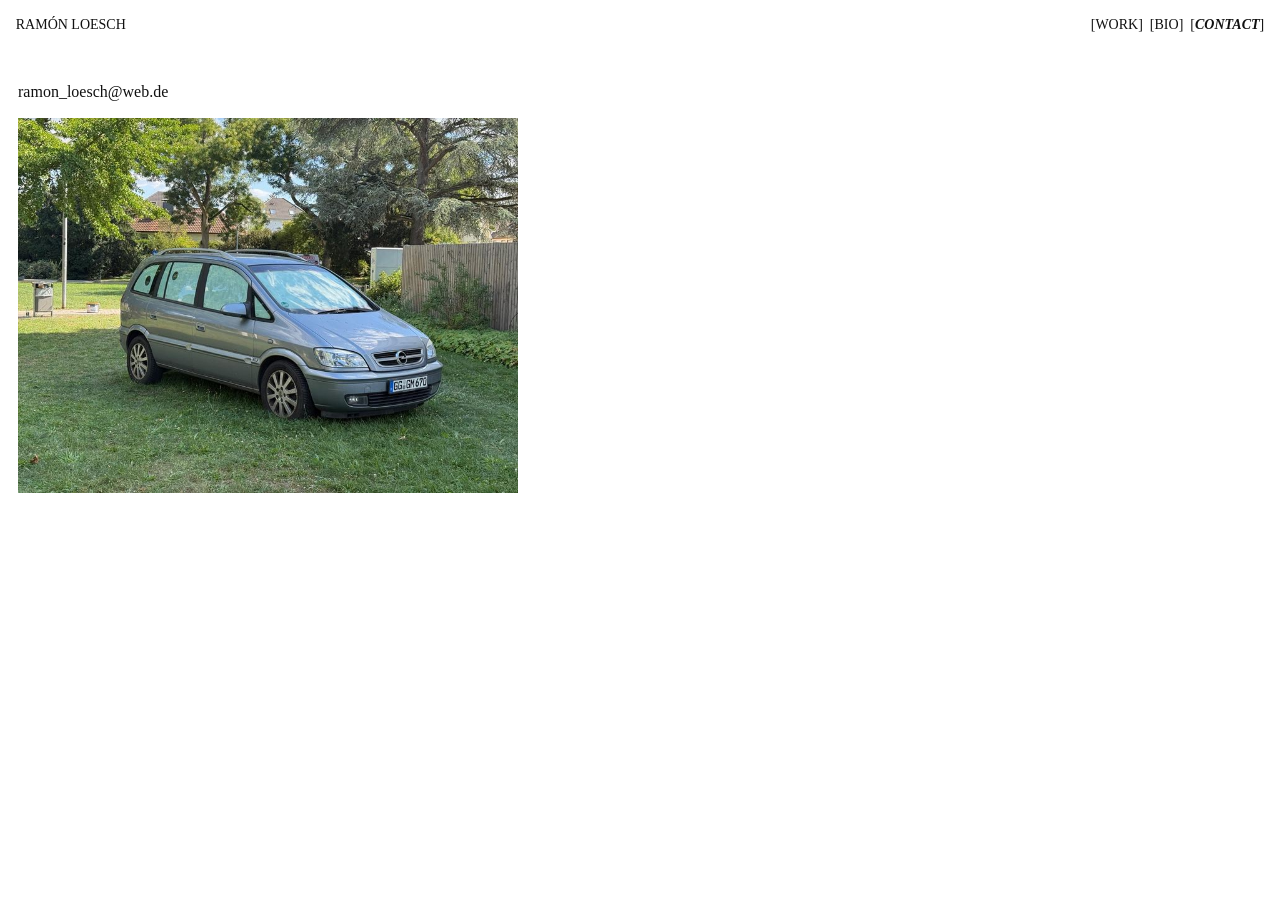
<file: index.html>
<!DOCTYPE html>
<html lang="en">
<head>
<meta charset="utf-8">
<meta name="viewport" content="width=device-width, initial-scale=1">
<title>Contact | Ramón Loesch</title>
<meta name="description" content="Ramón Loesch: Work, Bio, Contact">
<link rel="icon" href="data:,">
<link rel="stylesheet" href="style.css">
</head>
<body class="home">
<header>
<h1><a href="index.html">Ramón Loesch</a></h1>
<nav aria-label="Main"><ul><li><a href="work.html">Work</a></li><li><a href="bio.html">Bio</a></li><li><a href="index.html" aria-current="page">Contact</a></li></ul></nav>
</header>
<main>
<div class="right-column">
<article>
<p><a href="mailto:ramon_loesch@web.de">ramon_loesch@web.de</a></p>
<figure class="home-img"><a href="work.html#ophiocordyceps-unilateralis"><img src="img/ophiocordyceps-unilateralis/01-s.jpg" srcset="img/ophiocordyceps-unilateralis/01-s.jpg 800w, img/ophiocordyceps-unilateralis/01.jpg 1890w" sizes="(min-width: 31.25em) 31.25em, 100vw" width="800" height="600" alt="Ophiocordyceps unilateralis, 2025"></a></figure>
</article>
</div>
</main>
</body>
</html>
</file>
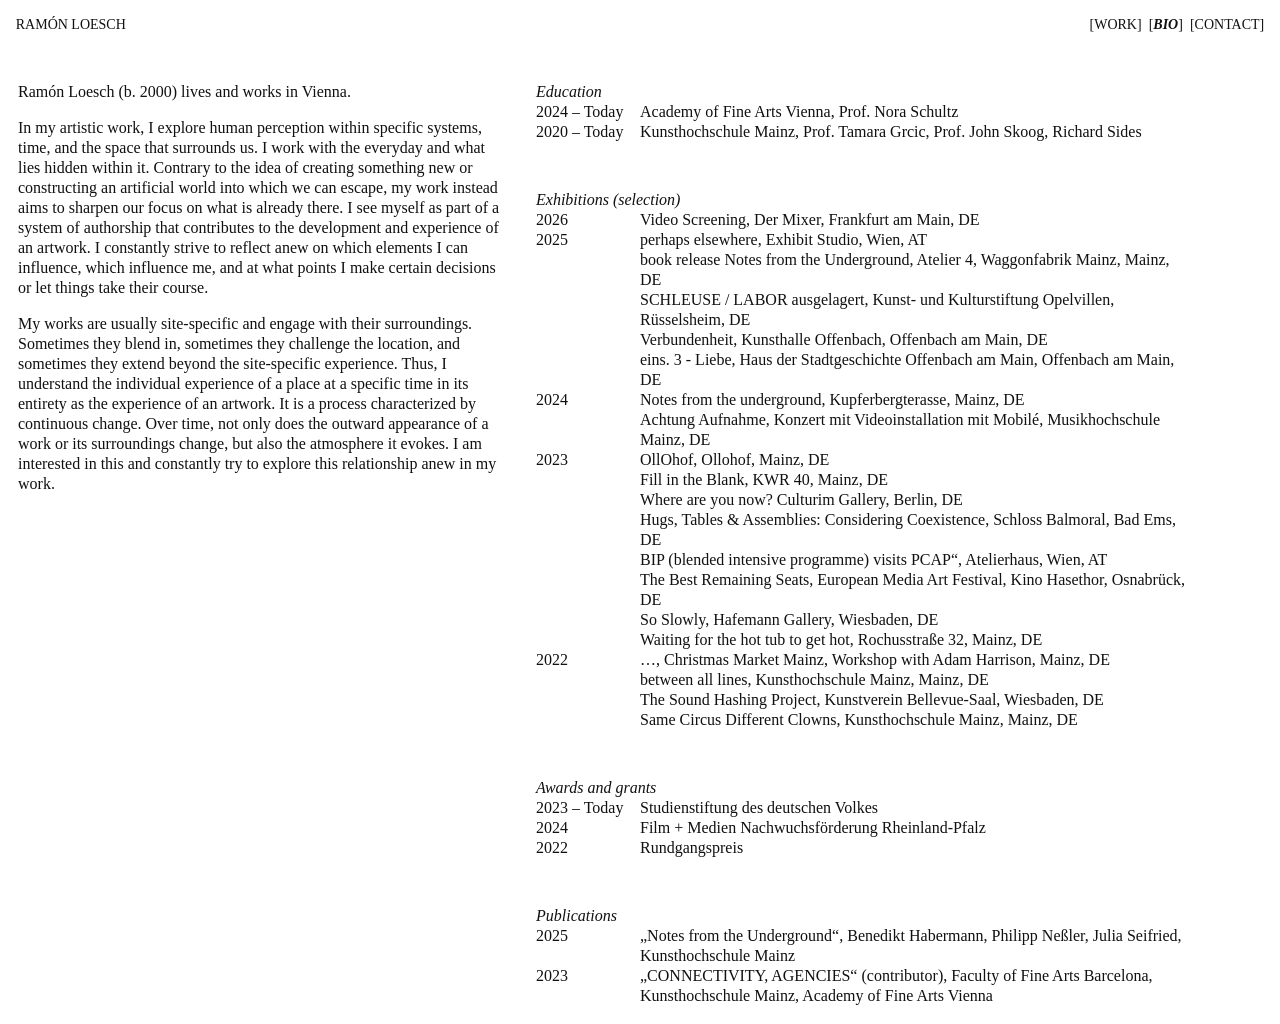
<file: bio.html>
<!DOCTYPE html>
<html lang="en">
<head>
<meta charset="utf-8">
<meta name="viewport" content="width=device-width, initial-scale=1">
<title>Bio | Ramón Loesch</title>
<meta name="description" content="Ramón Loesch: Work, Bio, Contact">
<link rel="icon" href="data:,">
<link rel="stylesheet" href="style.css">
</head>
<body class="bio">
<header>
<h1><a href="index.html">Ramón Loesch</a></h1>
<nav aria-label="Main"><ul><li><a href="work.html">Work</a></li><li><a href="bio.html" aria-current="page">Bio</a></li><li><a href="index.html">Contact</a></li></ul></nav>
</header>
<main>
<div class="columns">
<div class="left-column">
<p>Ramón Loesch (b. 2000) lives and works in Vienna.</p>
<p class="gap">In my artistic work, I explore human perception within specific systems, time, and the space that surrounds us. I work with the everyday and what lies hidden within it. Contrary to the idea of creating something new or constructing an artificial world into which we can escape, my work instead aims to sharpen our focus on what is already there. I see myself as part of a system of authorship that contributes to the development and experience of an artwork. I constantly strive to reflect anew on which elements I can influence, which influence me, and at what points I make certain decisions or let things take their course.</p>
<p class="gap">My works are usually site-specific and engage with their surroundings. Sometimes they blend in, sometimes they challenge the location, and sometimes they extend beyond the site-specific experience. Thus, I understand the individual experience of a place at a specific time in its entirety as the experience of an artwork. It is a process characterized by continuous change. Over time, not only does the outward appearance of a work or its surroundings change, but also the atmosphere it evokes. I am interested in this and constantly try to explore this relationship anew in my work.</p>
</div>
<div class="right-column cv">
<h2>Education</h2>
<p><span>2024 – Today</span><span>Academy of Fine Arts Vienna, Prof. Nora Schultz</span></p>
<p><span>2020 – Today</span><span>Kunsthochschule Mainz, Prof. Tamara Grcic, Prof. John Skoog, Richard Sides</span></p>
<h2>Exhibitions (selection)</h2>
<p><span>2026</span><span>Video Screening, Der Mixer, Frankfurt am Main, DE</span></p>
<p><span>2025</span><span>perhaps elsewhere, Exhibit Studio, Wien, AT</span></p>
<p><span></span><span>book release Notes from the Underground, Atelier 4, Waggonfabrik Mainz, Mainz, DE</span></p>
<p><span></span><span>SCHLEUSE / LABOR ausgelagert, Kunst- und Kulturstiftung Opelvillen, Rüsselsheim, DE</span></p>
<p><span></span><span>Verbundenheit, Kunsthalle Offenbach, Offenbach am Main, DE</span></p>
<p><span></span><span>eins. 3 - Liebe, Haus der Stadtgeschichte Offenbach am Main, Offenbach am Main, DE</span></p>
<p><span>2024</span><span>Notes from the underground, Kupferbergterasse, Mainz, DE</span></p>
<p><span></span><span>Achtung Aufnahme, Konzert mit Videoinstallation mit Mobilé, Musikhochschule Mainz, DE</span></p>
<p><span>2023</span><span>OllOhof, Ollohof, Mainz, DE</span></p>
<p><span></span><span>Fill in the Blank, KWR 40, Mainz, DE</span></p>
<p><span></span><span>Where are you now? Culturim Gallery, Berlin, DE</span></p>
<p><span></span><span>Hugs, Tables &amp; Assemblies: Considering Coexistence, Schloss Balmoral, Bad Ems, DE</span></p>
<p><span></span><span>BIP (blended intensive programme) visits PCAP“, Atelierhaus, Wien, AT</span></p>
<p><span></span><span>The Best Remaining Seats, European Media Art Festival, Kino Hasethor, Osnabrück, DE</span></p>
<p><span></span><span>So Slowly, Hafemann Gallery, Wiesbaden, DE</span></p>
<p><span></span><span>Waiting for the hot tub to get hot, Rochusstraße 32, Mainz, DE</span></p>
<p><span>2022</span><span>…, Christmas Market Mainz, Workshop with Adam Harrison, Mainz, DE</span></p>
<p><span></span><span>between all lines, Kunsthochschule Mainz, Mainz, DE</span></p>
<p><span></span><span>The Sound Hashing Project, Kunstverein Bellevue-Saal, Wiesbaden, DE</span></p>
<p><span></span><span>Same Circus Different Clowns, Kunsthochschule Mainz, Mainz, DE</span></p>
<h2>Awards and grants</h2>
<p><span>2023 – Today</span><span>Studienstiftung des deutschen Volkes</span></p>
<p><span>2024</span><span>Film + Medien Nachwuchsförderung Rheinland-Pfalz</span></p>
<p><span>2022</span><span>Rundgangspreis</span></p>
<h2>Publications</h2>
<p><span>2025</span><span>„Notes from the Underground“, Benedikt Habermann, Philipp Neßler, Julia Seifried, Kunsthochschule Mainz</span></p>
<p><span>2023</span><span>„CONNECTIVITY, AGENCIES“ (contributor), Faculty of Fine Arts Barcelona, Kunsthochschule Mainz, Academy of Fine Arts Vienna</span></p>
</div>
</div>
</main>
</body>
</html>
</file>
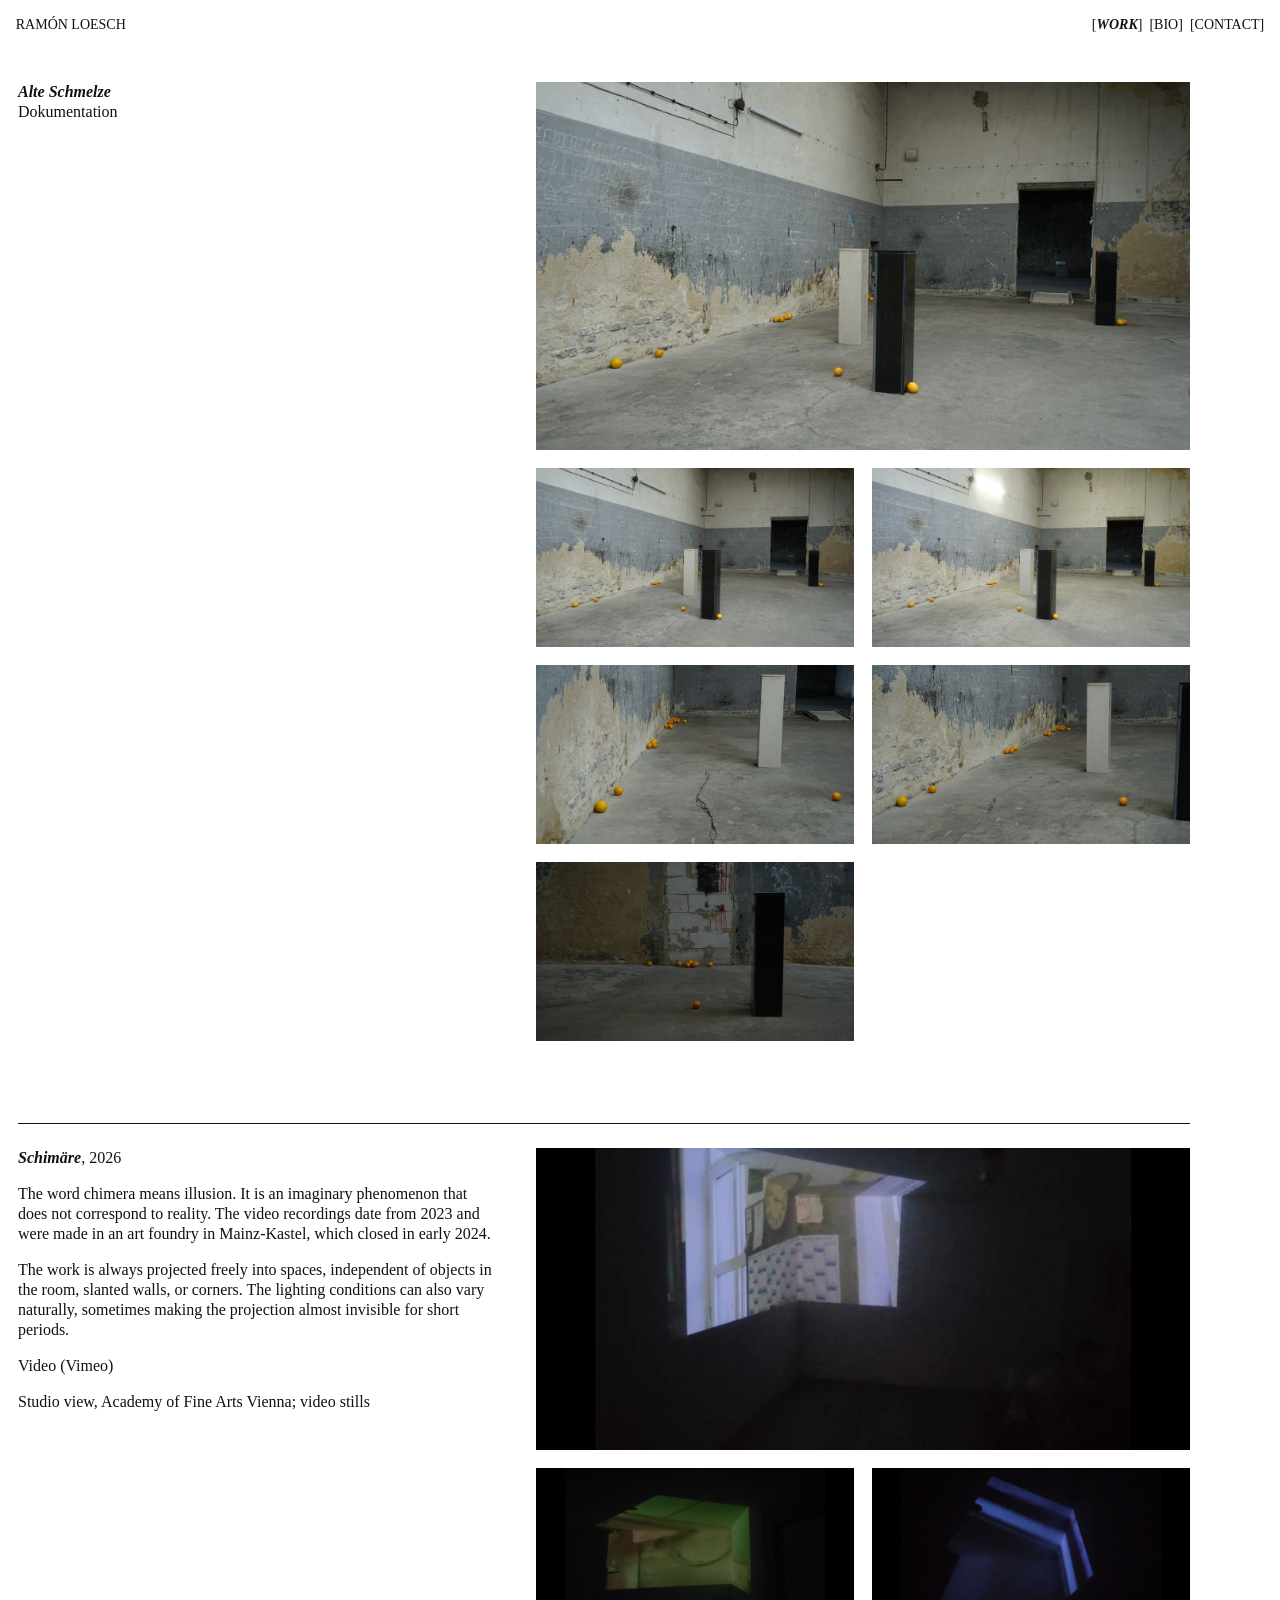
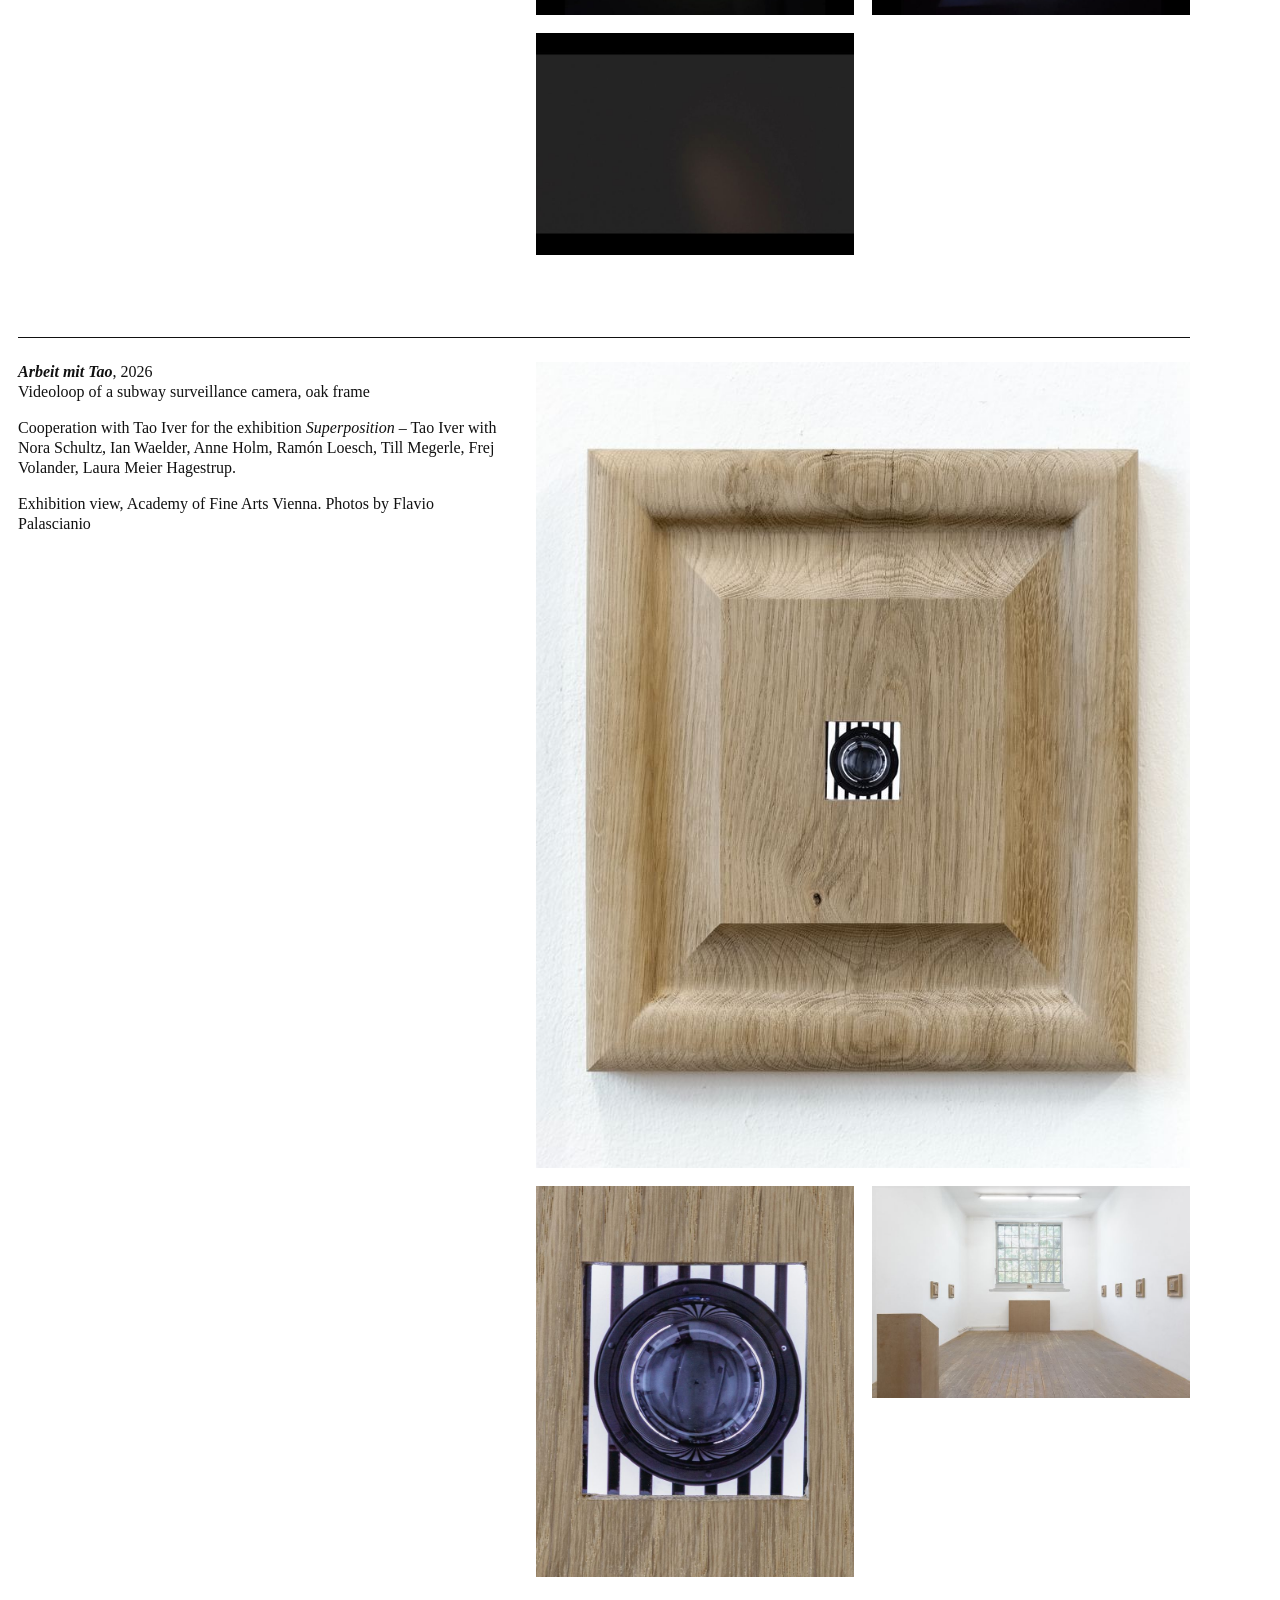
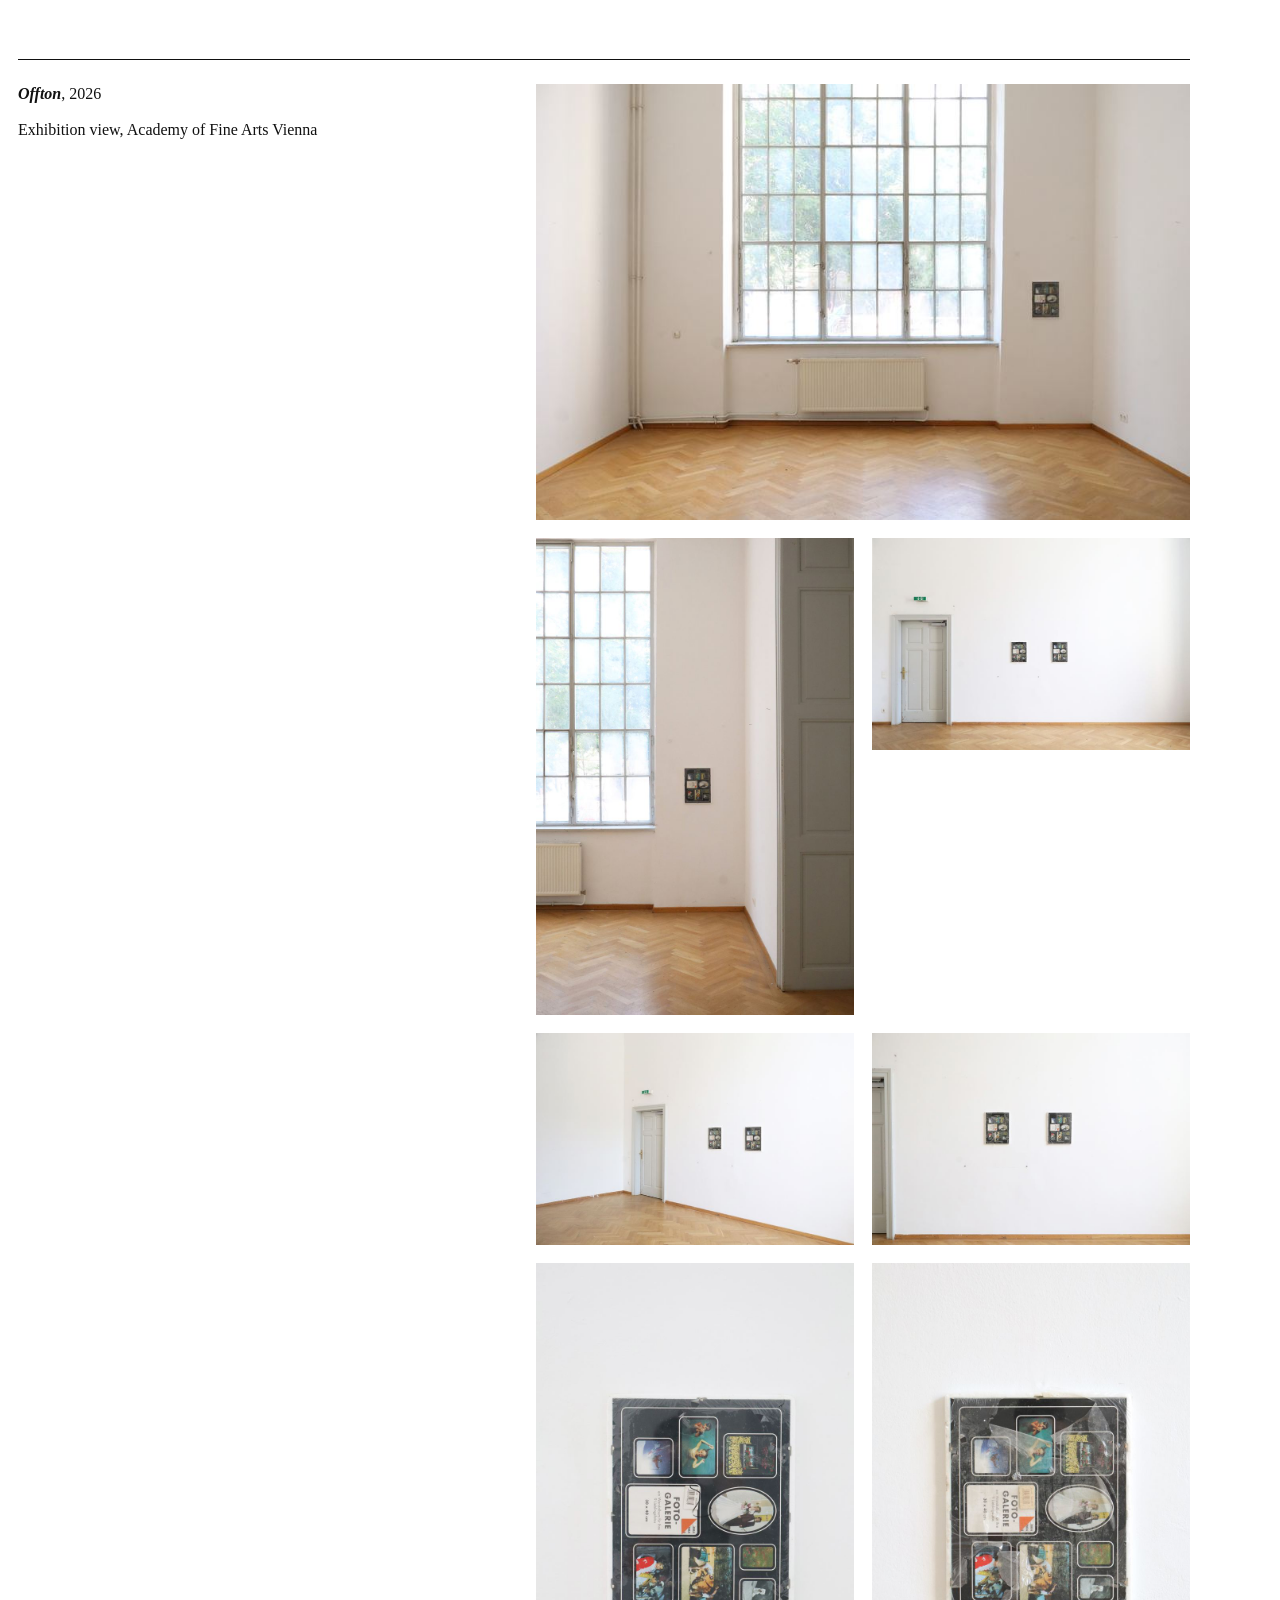
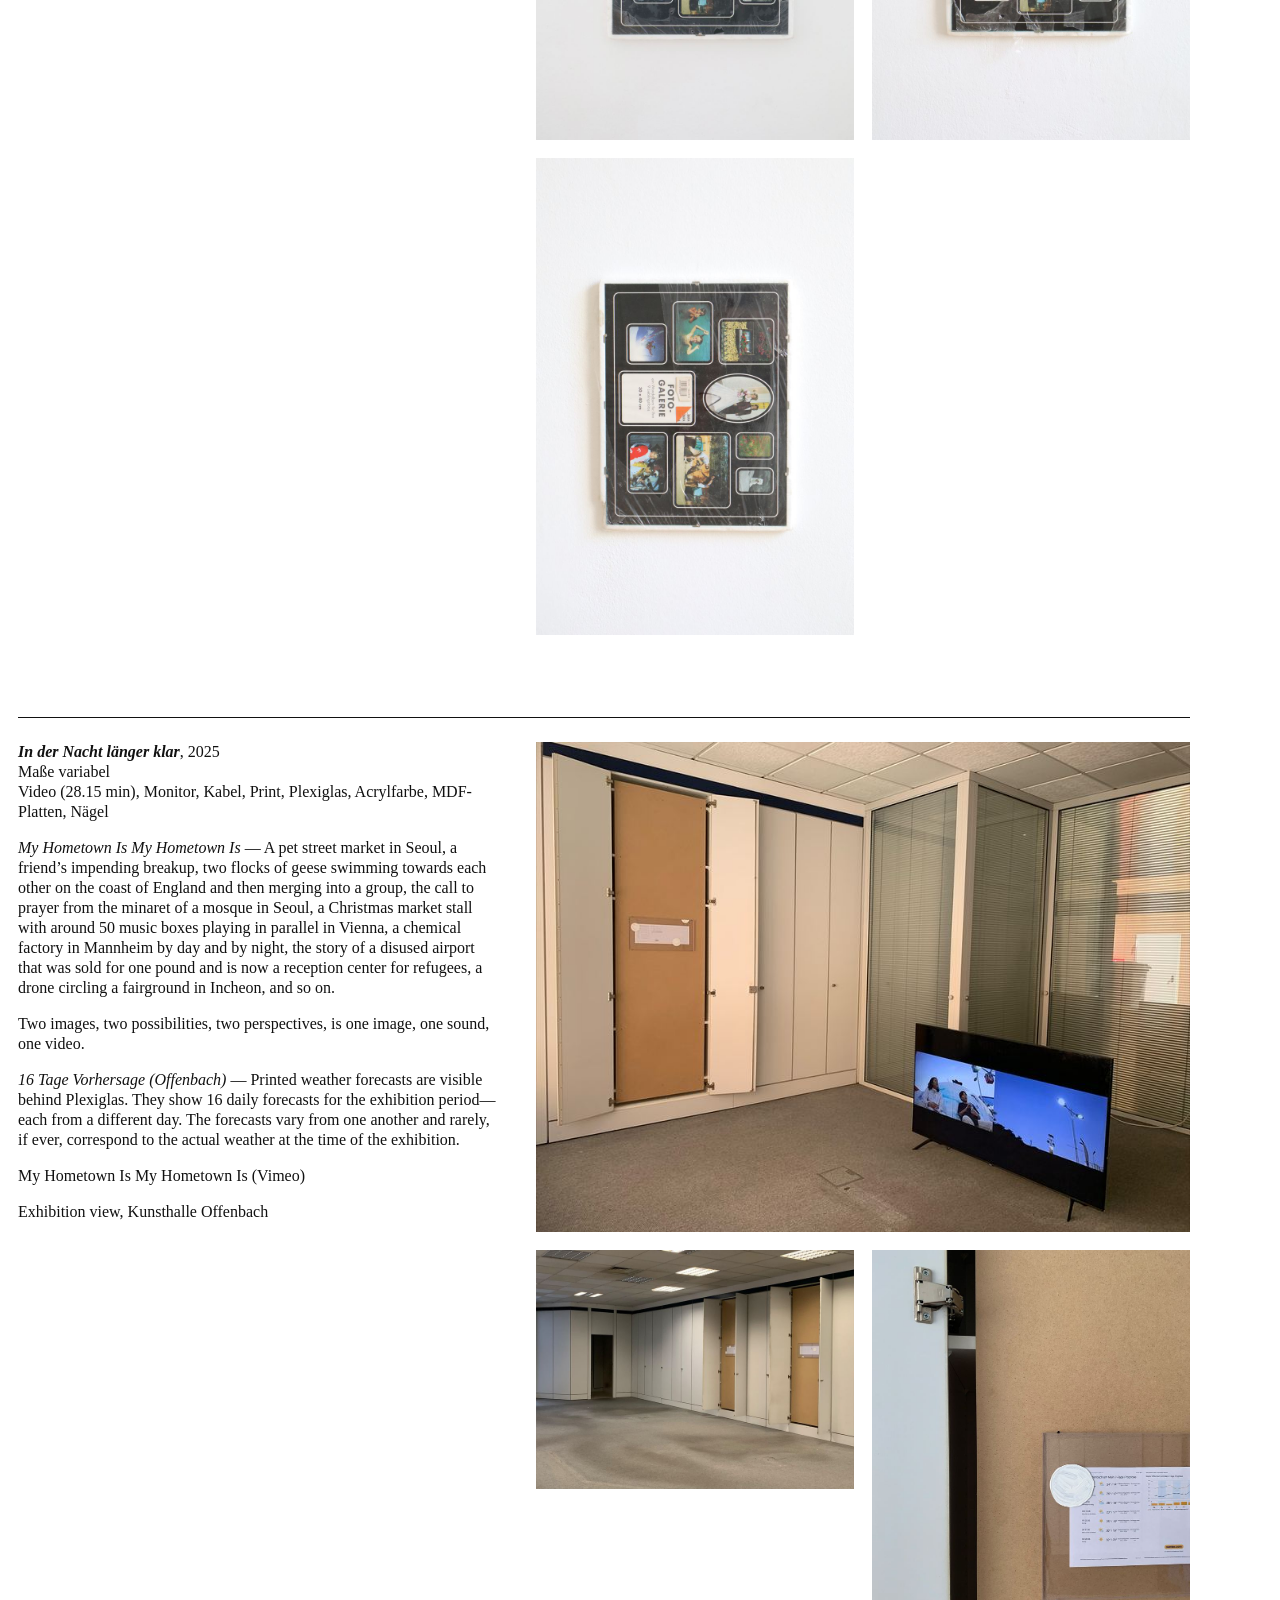
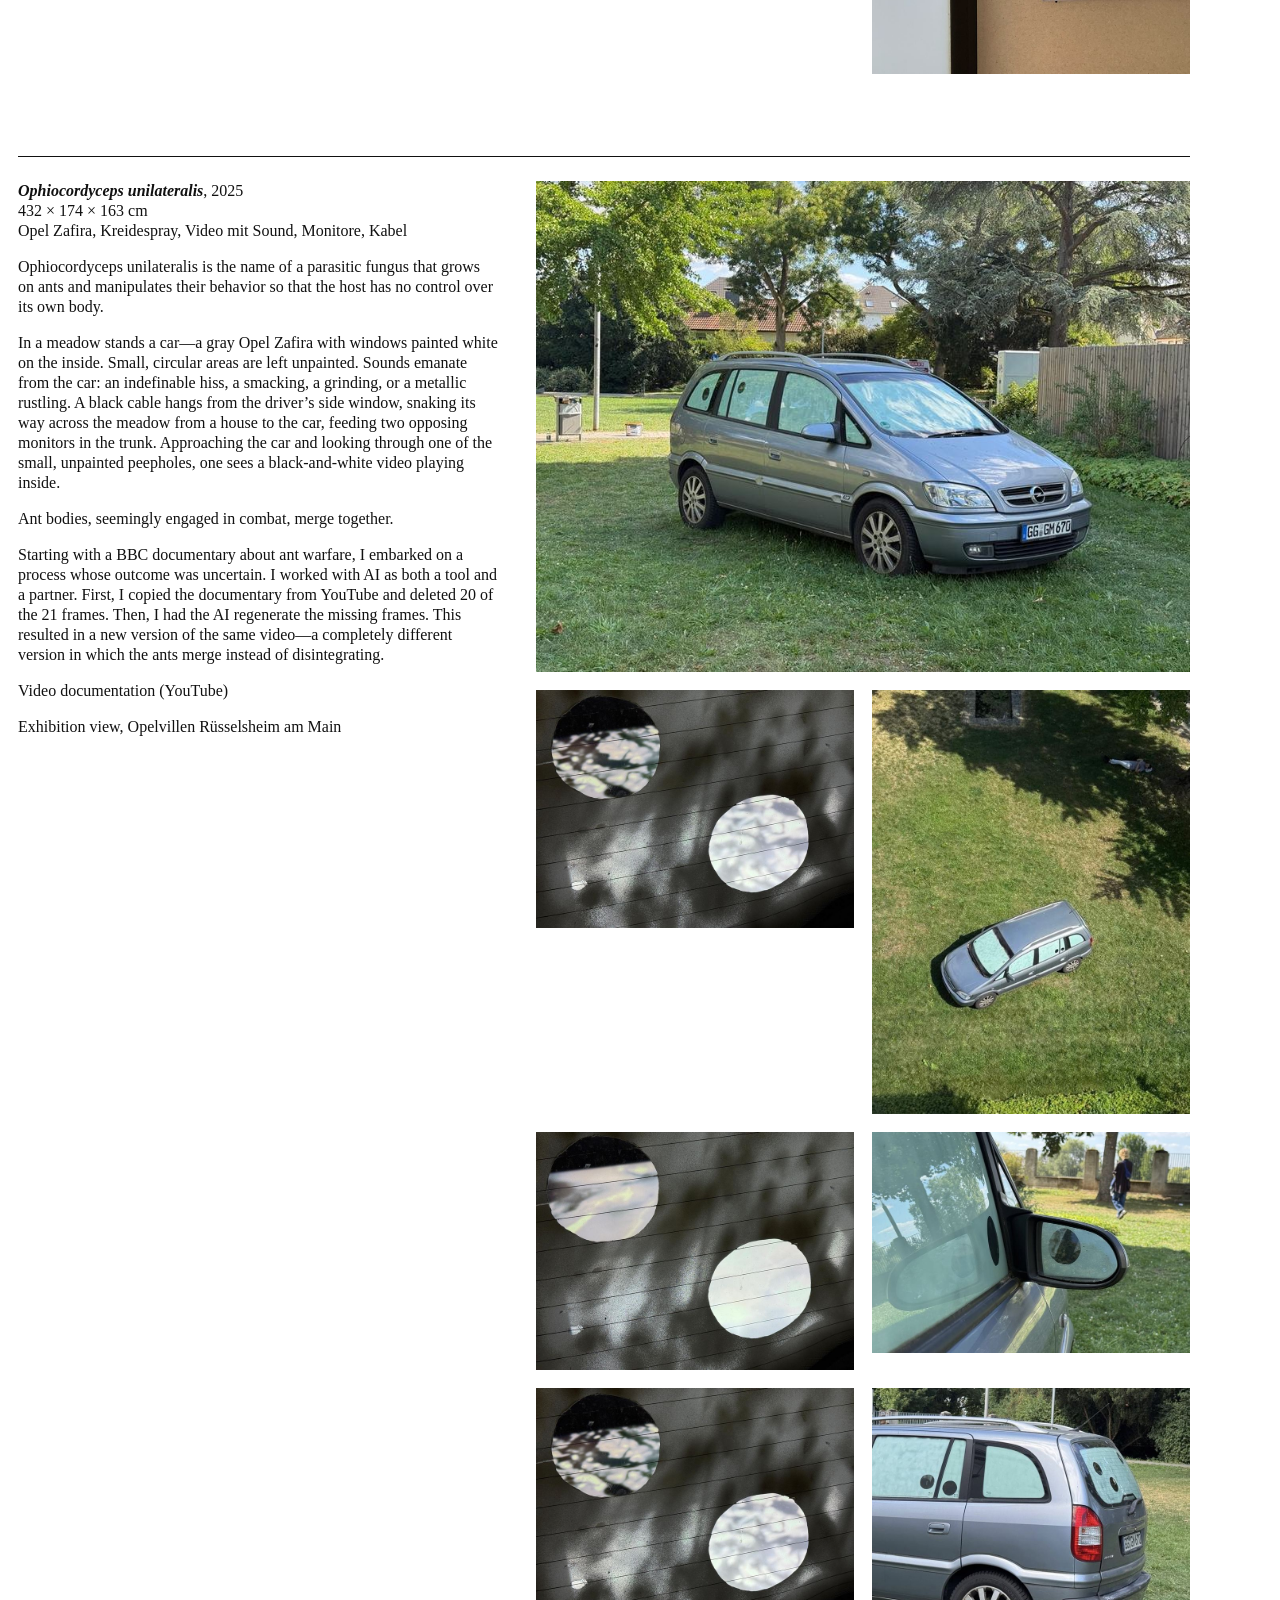
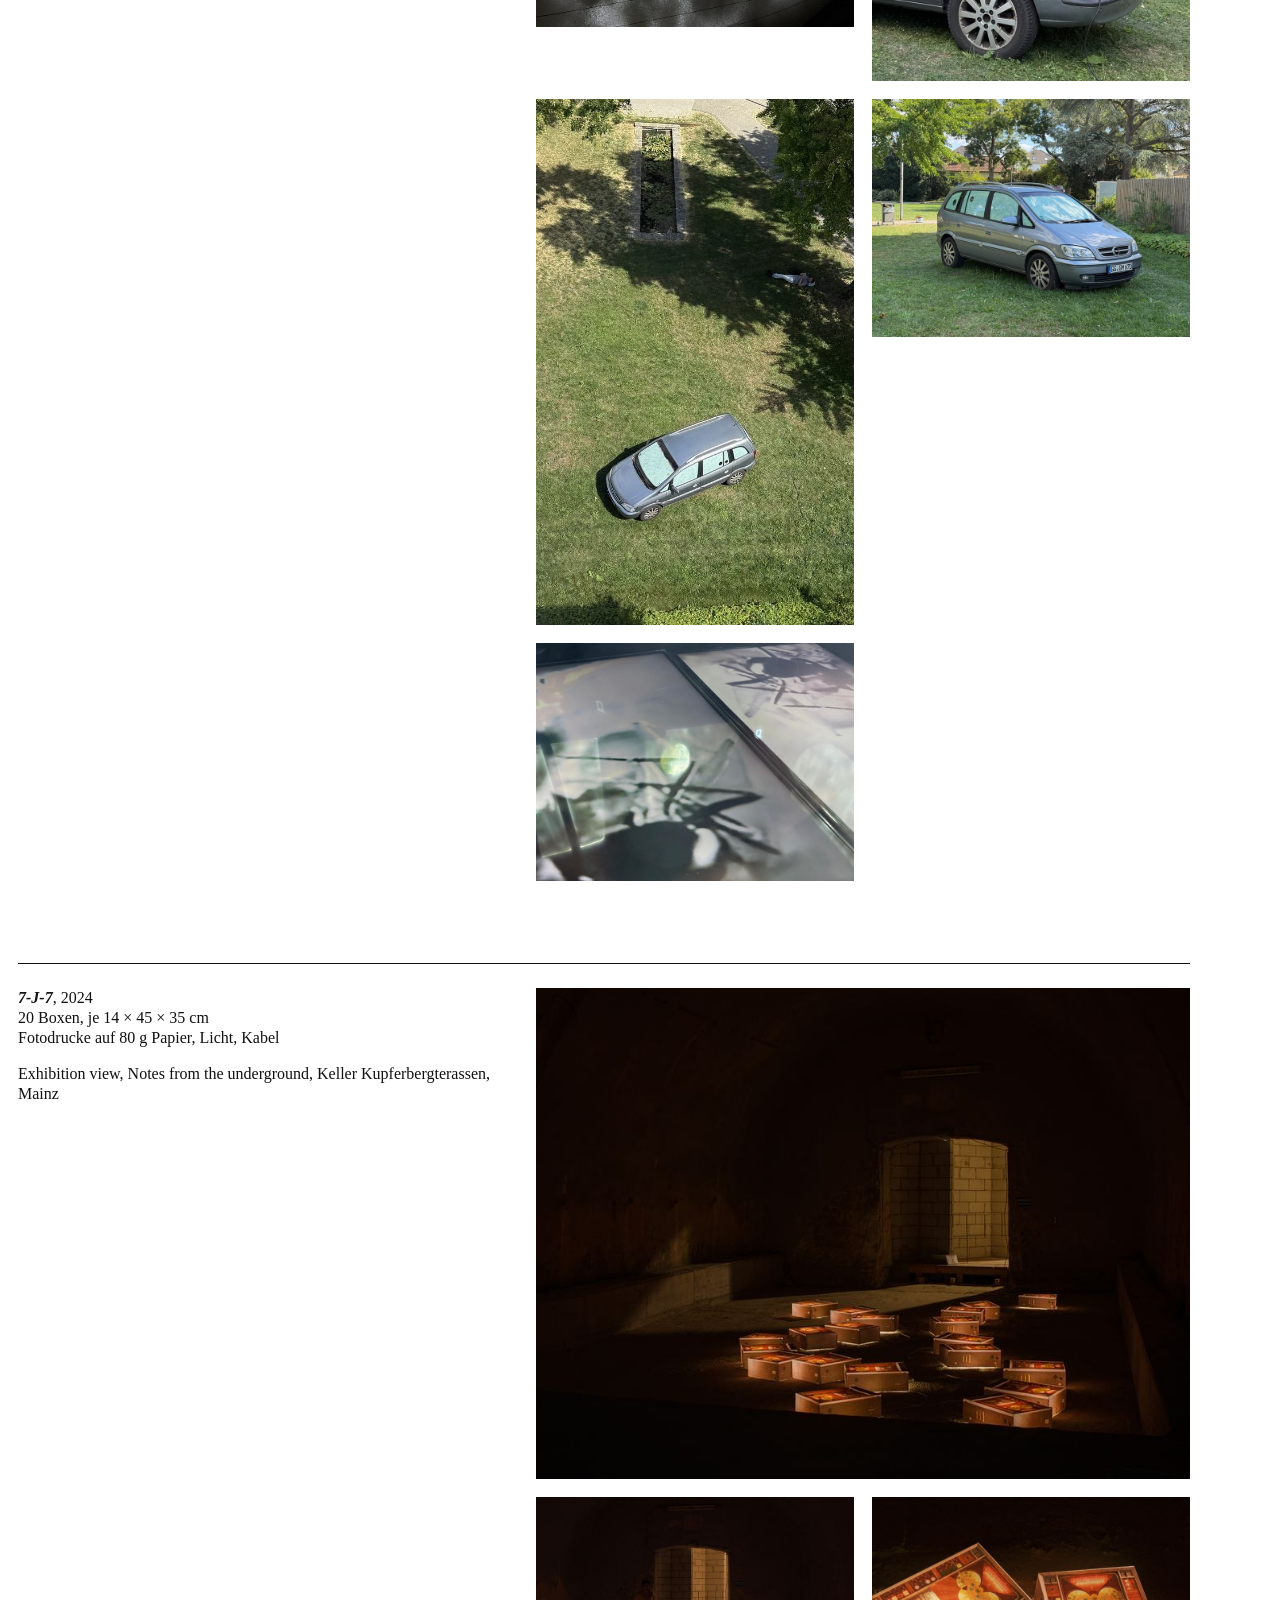
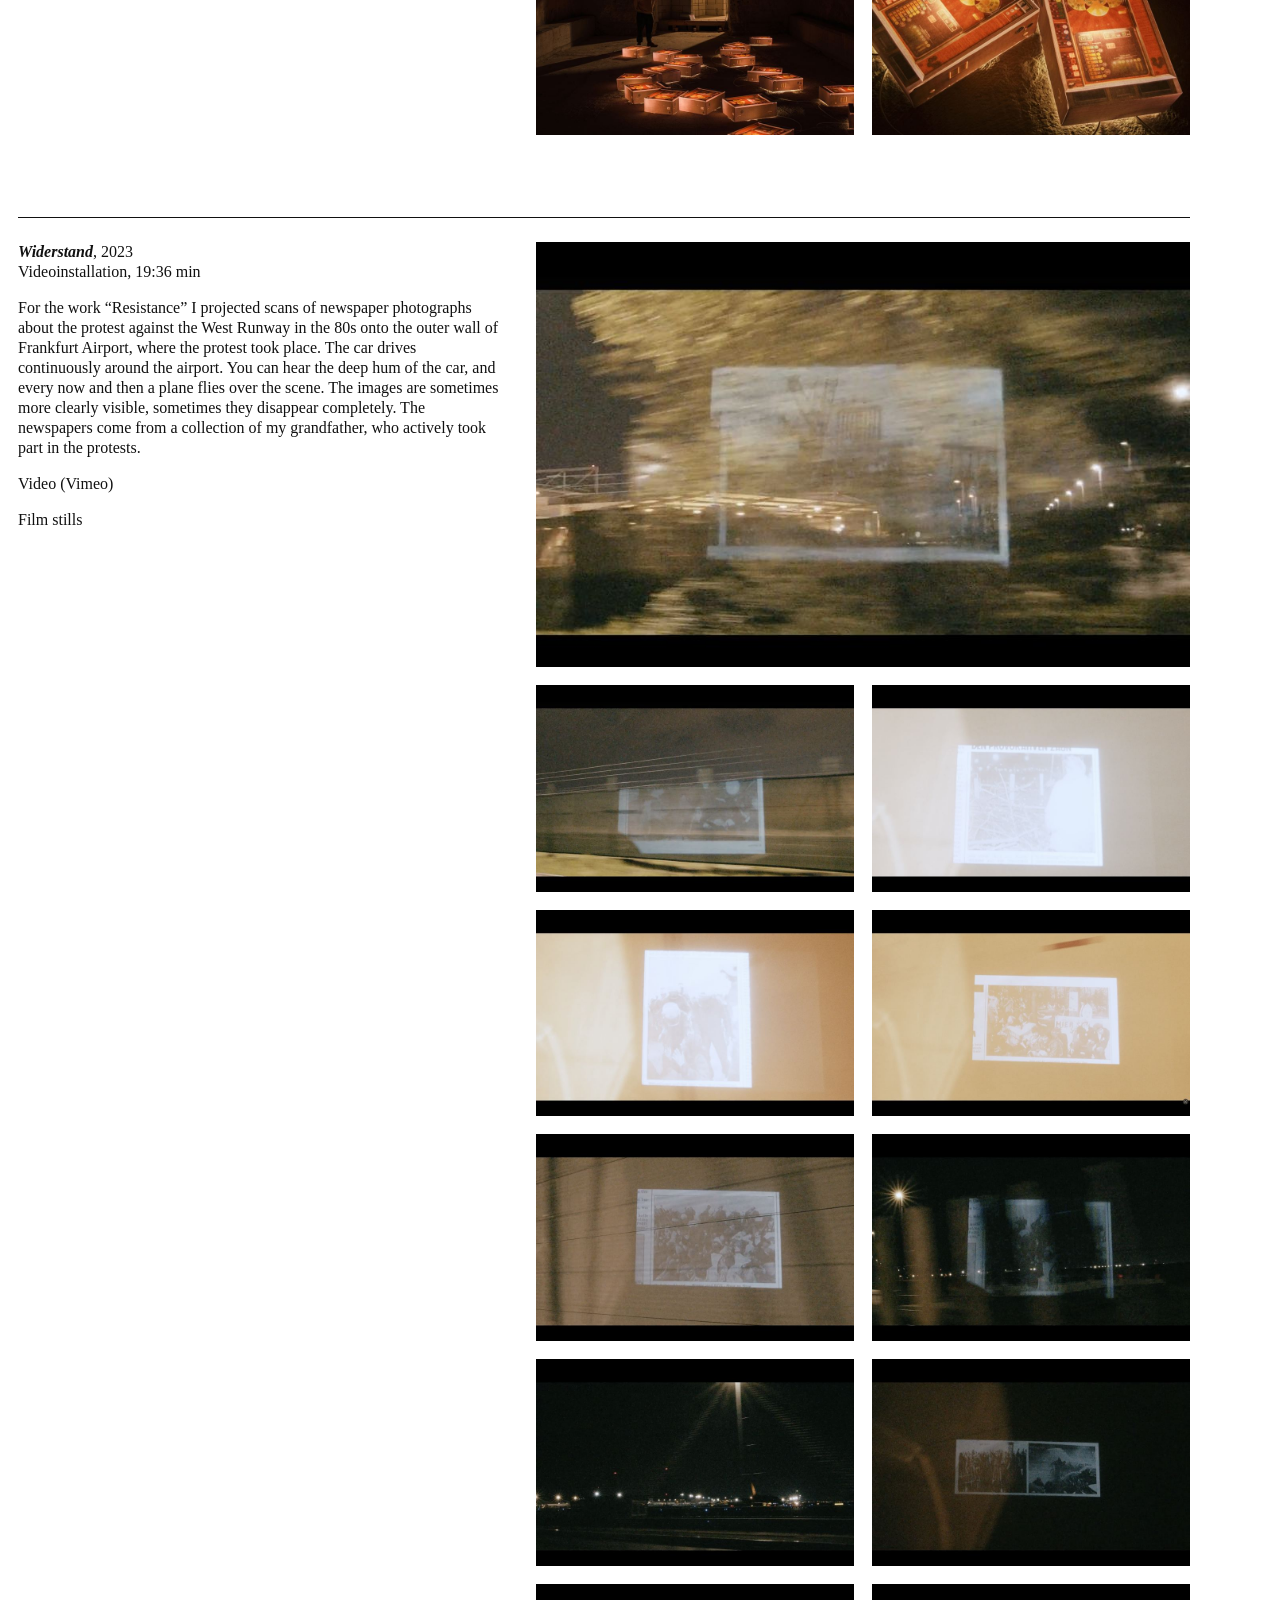
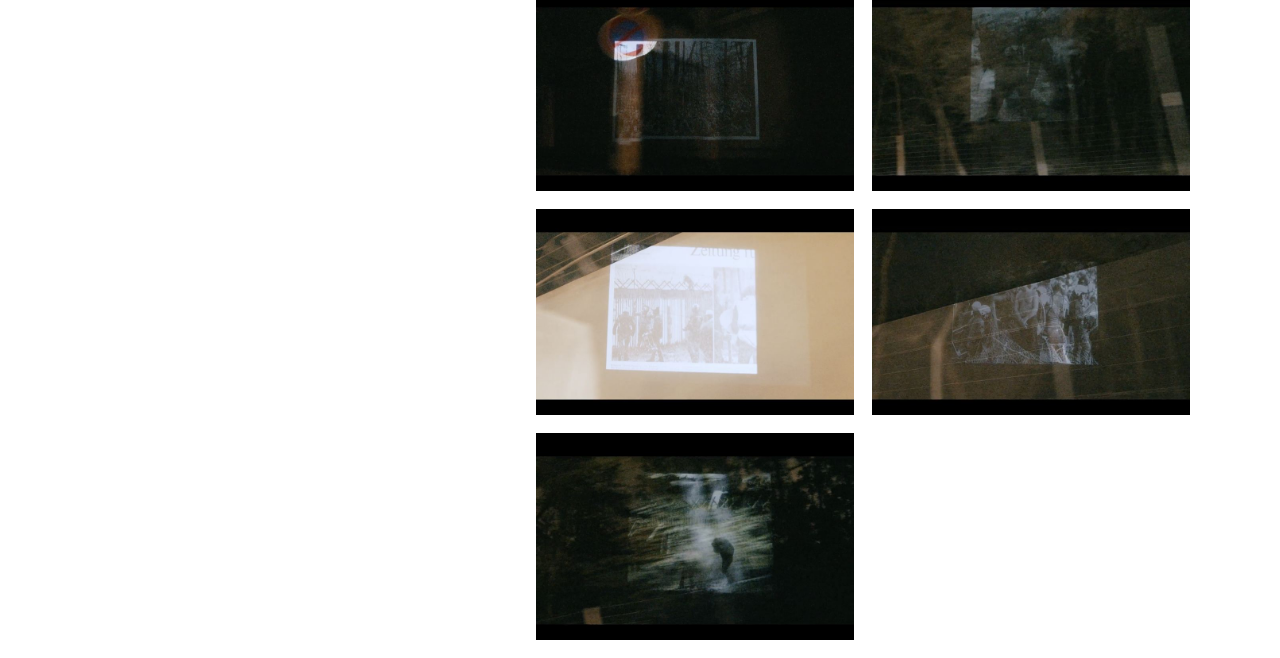
<file: work.html>
<!DOCTYPE html>
<html lang="en">
<head>
<meta charset="utf-8">
<meta name="viewport" content="width=device-width, initial-scale=1">
<title>Work | Ramón Loesch</title>
<meta name="description" content="Ramón Loesch: Work, Bio, Contact">
<link rel="icon" href="data:,">
<link rel="stylesheet" href="style.css">
</head>
<body class="work">
<header>
<h1><a href="index.html">Ramón Loesch</a></h1>
<nav aria-label="Main"><ul><li><a href="work.html" aria-current="page">Work</a></li><li><a href="bio.html">Bio</a></li><li><a href="index.html">Contact</a></li></ul></nav>
</header>
<main>
<article class="work columns" id="alte-schmelze">
<div class="left-column">
<!-- TODO: Titel prüfen (Jura Marmor …?), Jahr, Ort, Text -->
<h2><b><i>Alte Schmelze</i></b></h2>
<p lang="de">Dokumentation</p>
</div>
<div class="right-column images">
<a href="img/alte-schmelze/01.jpg"><img src="img/alte-schmelze/01-s.jpg" srcset="img/alte-schmelze/01-s.jpg 800w, img/alte-schmelze/01.jpg 2000w" sizes="(min-width: 56.25em) 40em, 100vw" width="800" height="450" alt="Alte Schmelze (1/6)"></a>
<a href="img/alte-schmelze/02.jpg"><img src="img/alte-schmelze/02-s.jpg" srcset="img/alte-schmelze/02-s.jpg 800w, img/alte-schmelze/02.jpg 2000w" sizes="(min-width: 56.25em) 20em, 50vw" width="800" height="450" alt="Alte Schmelze (2/6)"></a>
<a href="img/alte-schmelze/03.jpg"><img src="img/alte-schmelze/03-s.jpg" srcset="img/alte-schmelze/03-s.jpg 800w, img/alte-schmelze/03.jpg 2000w" sizes="(min-width: 56.25em) 20em, 50vw" width="800" height="450" alt="Alte Schmelze (3/6)"></a>
<a href="img/alte-schmelze/04.jpg"><img src="img/alte-schmelze/04-s.jpg" srcset="img/alte-schmelze/04-s.jpg 800w, img/alte-schmelze/04.jpg 2000w" sizes="(min-width: 56.25em) 20em, 50vw" width="800" height="450" alt="Alte Schmelze (4/6)" loading="lazy"></a>
<a href="img/alte-schmelze/05.jpg"><img src="img/alte-schmelze/05-s.jpg" srcset="img/alte-schmelze/05-s.jpg 800w, img/alte-schmelze/05.jpg 2000w" sizes="(min-width: 56.25em) 20em, 50vw" width="800" height="450" alt="Alte Schmelze (5/6)" loading="lazy"></a>
<a href="img/alte-schmelze/06.jpg"><img src="img/alte-schmelze/06-s.jpg" srcset="img/alte-schmelze/06-s.jpg 800w, img/alte-schmelze/06.jpg 2000w" sizes="(min-width: 56.25em) 20em, 50vw" width="800" height="450" alt="Alte Schmelze (6/6)" loading="lazy"></a>
</div>
</article>
<article class="work columns" id="schimaere">
<div class="left-column">
<!-- TODO: Material, Maße -->
<h2><b><i>Schimäre</i></b>, 2026</h2>
<p class="gap">The word chimera means illusion. It is an imaginary phenomenon that does not correspond to reality. The video recordings date from 2023 and were made in an art foundry in Mainz-Kastel, which closed in early 2024.</p>
<p class="gap">The work is always projected freely into spaces, independent of objects in the room, slanted walls, or corners. The lighting conditions can also vary naturally, sometimes making the projection almost invisible for short periods.</p>
<p class="gap"><a href="https://vimeo.com/1138971093" target="_blank" rel="noopener">Video (Vimeo)</a></p>
<p class="credit">Studio view, Academy of Fine Arts Vienna; video stills</p>
</div>
<div class="right-column images">
<a href="img/schimaere/01.jpg"><img src="img/schimaere/01-s.jpg" srcset="img/schimaere/01-s.jpg 800w, img/schimaere/01.jpg 1792w" sizes="(min-width: 56.25em) 40em, 100vw" width="800" height="370" alt="Schimäre, 2026 (1/4)" loading="lazy"></a>
<a href="img/schimaere/02.jpg"><img src="img/schimaere/02-s.jpg" srcset="img/schimaere/02-s.jpg 800w, img/schimaere/02.jpg 1792w" sizes="(min-width: 56.25em) 20em, 50vw" width="800" height="370" alt="Schimäre, 2026 (2/4)" loading="lazy"></a>
<a href="img/schimaere/03.jpg"><img src="img/schimaere/03-s.jpg" srcset="img/schimaere/03-s.jpg 800w, img/schimaere/03.jpg 1792w" sizes="(min-width: 56.25em) 20em, 50vw" width="800" height="370" alt="Schimäre, 2026 (3/4)" loading="lazy"></a>
<a href="img/schimaere/04.jpg"><img src="img/schimaere/04-s.jpg" srcset="img/schimaere/04-s.jpg 800w, img/schimaere/04.jpg 2000w" sizes="(min-width: 56.25em) 20em, 50vw" width="800" height="559" alt="Schimäre, 2026 (4/4)" loading="lazy"></a>
</div>
</article>
<article class="work columns" id="arbeit-mit-tao">
<div class="left-column">
<!-- TODO: Titel prüfen -->
<h2><b><i>Arbeit mit Tao</i></b>, 2026</h2>
<p lang="de">Videoloop of a subway surveillance camera, oak frame</p>
<p class="gap">Cooperation with Tao Iver for the exhibition <i>Superposition</i> – Tao Iver with Nora Schultz, Ian Waelder, Anne Holm, Ramón Loesch, Till Megerle, Frej Volander, Laura Meier Hagestrup.</p>
<p class="credit">Exhibition view, Academy of Fine Arts Vienna. Photos by Flavio Palascianio</p>
</div>
<div class="right-column images">
<a href="img/arbeit-mit-tao/01.jpg"><img src="img/arbeit-mit-tao/01-s.jpg" srcset="img/arbeit-mit-tao/01-s.jpg 800w, img/arbeit-mit-tao/01.jpg 1623w" sizes="(min-width: 56.25em) 40em, 100vw" width="800" height="986" alt="Arbeit mit Tao, 2026 (1/3)" loading="lazy"></a>
<a href="img/arbeit-mit-tao/02.jpg"><img src="img/arbeit-mit-tao/02-s.jpg" srcset="img/arbeit-mit-tao/02-s.jpg 800w, img/arbeit-mit-tao/02.jpg 1627w" sizes="(min-width: 56.25em) 20em, 50vw" width="800" height="983" alt="Arbeit mit Tao, 2026 (2/3)" loading="lazy"></a>
<a href="img/arbeit-mit-tao/03.jpg"><img src="img/arbeit-mit-tao/03-s.jpg" srcset="img/arbeit-mit-tao/03-s.jpg 800w, img/arbeit-mit-tao/03.jpg 2000w" sizes="(min-width: 56.25em) 20em, 50vw" width="800" height="533" alt="Arbeit mit Tao, 2026 (3/3)" loading="lazy"></a>
</div>
</article>
<article class="work columns" id="offton">
<div class="left-column">
<!-- TODO: Material, Maße, Text -->
<h2><b><i>Offton</i></b>, 2026</h2>
<p class="credit">Exhibition view, Academy of Fine Arts Vienna</p>
</div>
<div class="right-column images">
<a href="img/offton/01.jpg"><img src="img/offton/01-s.jpg" srcset="img/offton/01-s.jpg 800w, img/offton/01.jpg 2000w" sizes="(min-width: 56.25em) 40em, 100vw" width="800" height="533" alt="Offton, 2026 (1/8)" loading="lazy"></a>
<a href="img/offton/02.jpg"><img src="img/offton/02-s.jpg" srcset="img/offton/02-s.jpg 800w, img/offton/02.jpg 1333w" sizes="(min-width: 56.25em) 20em, 50vw" width="800" height="1200" alt="Offton, 2026 (2/8)" loading="lazy"></a>
<a href="img/offton/03.jpg"><img src="img/offton/03-s.jpg" srcset="img/offton/03-s.jpg 800w, img/offton/03.jpg 2000w" sizes="(min-width: 56.25em) 20em, 50vw" width="800" height="533" alt="Offton, 2026 (3/8)" loading="lazy"></a>
<a href="img/offton/04.jpg"><img src="img/offton/04-s.jpg" srcset="img/offton/04-s.jpg 800w, img/offton/04.jpg 2000w" sizes="(min-width: 56.25em) 20em, 50vw" width="800" height="533" alt="Offton, 2026 (4/8)" loading="lazy"></a>
<a href="img/offton/05.jpg"><img src="img/offton/05-s.jpg" srcset="img/offton/05-s.jpg 800w, img/offton/05.jpg 2000w" sizes="(min-width: 56.25em) 20em, 50vw" width="800" height="533" alt="Offton, 2026 (5/8)" loading="lazy"></a>
<a href="img/offton/06.jpg"><img src="img/offton/06-s.jpg" srcset="img/offton/06-s.jpg 800w, img/offton/06.jpg 1333w" sizes="(min-width: 56.25em) 20em, 50vw" width="800" height="1200" alt="Offton, 2026 (6/8)" loading="lazy"></a>
<a href="img/offton/07.jpg"><img src="img/offton/07-s.jpg" srcset="img/offton/07-s.jpg 800w, img/offton/07.jpg 1333w" sizes="(min-width: 56.25em) 20em, 50vw" width="800" height="1200" alt="Offton, 2026 (7/8)" loading="lazy"></a>
<a href="img/offton/08.jpg"><img src="img/offton/08-s.jpg" srcset="img/offton/08-s.jpg 800w, img/offton/08.jpg 1333w" sizes="(min-width: 56.25em) 20em, 50vw" width="800" height="1200" alt="Offton, 2026 (8/8)" loading="lazy"></a>
</div>
</article>
<article class="work columns" id="in-der-nacht-laenger-klar">
<div class="left-column">
<h2><b><i>In der Nacht länger klar</i></b>, 2025</h2>
<p lang="de">Maße variabel</p>
<p lang="de">Video (28.15 min), Monitor, Kabel, Print, Plexiglas, Acrylfarbe, MDF-Platten, Nägel</p>
<p class="gap"><i>My Hometown Is My Hometown Is</i> — A pet street market in Seoul, a friend’s impending breakup, two flocks of geese swimming towards each other on the coast of England and then merging into a group, the call to prayer from the minaret of a mosque in Seoul, a Christmas market stall with around 50 music boxes playing in parallel in Vienna, a chemical factory in Mannheim by day and by night, the story of a disused airport that was sold for one pound and is now a reception center for refugees, a drone circling a fairground in Incheon, and so on.</p>
<p class="gap">Two images, two possibilities, two perspectives, is one image, one sound, one video.</p>
<p class="gap"><i>16 Tage Vorhersage (Offenbach)</i> — Printed weather forecasts are visible behind Plexiglas. They show 16 daily forecasts for the exhibition period—each from a different day. The forecasts vary from one another and rarely, if ever, correspond to the actual weather at the time of the exhibition.</p>
<p class="gap"><a href="https://vimeo.com/1079353596" target="_blank" rel="noopener">My Hometown Is My Hometown Is (Vimeo)</a></p>
<p class="credit">Exhibition view, Kunsthalle Offenbach</p>
</div>
<div class="right-column images">
<a href="img/in-der-nacht-laenger-klar/01.jpg"><img src="img/in-der-nacht-laenger-klar/01-s.jpg" srcset="img/in-der-nacht-laenger-klar/01-s.jpg 800w, img/in-der-nacht-laenger-klar/01.jpg 1890w" sizes="(min-width: 56.25em) 40em, 100vw" width="800" height="600" alt="In der Nacht länger klar, 2025 (1/3)" loading="lazy"></a>
<a href="img/in-der-nacht-laenger-klar/02.jpg"><img src="img/in-der-nacht-laenger-klar/02-s.jpg" srcset="img/in-der-nacht-laenger-klar/02-s.jpg 800w, img/in-der-nacht-laenger-klar/02.jpg 1890w" sizes="(min-width: 56.25em) 20em, 50vw" width="800" height="600" alt="In der Nacht länger klar, 2025 (2/3)" loading="lazy"></a>
<a href="img/in-der-nacht-laenger-klar/03.jpg"><img src="img/in-der-nacht-laenger-klar/03-s.jpg" srcset="img/in-der-nacht-laenger-klar/03-s.jpg 800w, img/in-der-nacht-laenger-klar/03.jpg 1499w" sizes="(min-width: 56.25em) 20em, 50vw" width="800" height="1067" alt="In der Nacht länger klar, 2025 (3/3)" loading="lazy"></a>
</div>
</article>
<article class="work columns" id="ophiocordyceps-unilateralis">
<div class="left-column">
<h2><b><i>Ophiocordyceps unilateralis</i></b>, 2025</h2>
<p lang="de">432 × 174 × 163 cm</p>
<p lang="de">Opel Zafira, Kreidespray, Video mit Sound, Monitore, Kabel</p>
<p class="gap">Ophiocordyceps unilateralis is the name of a parasitic fungus that grows on ants and manipulates their behavior so that the host has no control over its own body.</p>
<p class="gap">In a meadow stands a car—a gray Opel Zafira with windows painted white on the inside. Small, circular areas are left unpainted. Sounds emanate from the car: an indefinable hiss, a smacking, a grinding, or a metallic rustling. A black cable hangs from the driver’s side window, snaking its way across the meadow from a house to the car, feeding two opposing monitors in the trunk. Approaching the car and looking through one of the small, unpainted peepholes, one sees a black-and-white video playing inside.</p>
<p class="gap">Ant bodies, seemingly engaged in combat, merge together.</p>
<p class="gap">Starting with a BBC documentary about ant warfare, I embarked on a process whose outcome was uncertain. I worked with AI as both a tool and a partner. First, I copied the documentary from YouTube and deleted 20 of the 21 frames. Then, I had the AI regenerate the missing frames. This resulted in a new version of the same video—a completely different version in which the ants merge instead of disintegrating.</p>
<p class="gap"><a href="https://youtu.be/O64Ut8UmqeQ" target="_blank" rel="noopener">Video documentation (YouTube)</a></p>
<p class="credit">Exhibition view, Opelvillen Rüsselsheim am Main</p>
</div>
<div class="right-column images">
<a href="img/ophiocordyceps-unilateralis/01.jpg"><img src="img/ophiocordyceps-unilateralis/01-s.jpg" srcset="img/ophiocordyceps-unilateralis/01-s.jpg 800w, img/ophiocordyceps-unilateralis/01.jpg 1890w" sizes="(min-width: 56.25em) 40em, 100vw" width="800" height="600" alt="Ophiocordyceps unilateralis, 2025 (1/10)" loading="lazy"></a>
<a href="img/ophiocordyceps-unilateralis/02.jpg"><img src="img/ophiocordyceps-unilateralis/02-s.jpg" srcset="img/ophiocordyceps-unilateralis/02-s.jpg 800w, img/ophiocordyceps-unilateralis/02.jpg 1890w" sizes="(min-width: 56.25em) 20em, 50vw" width="800" height="600" alt="Ophiocordyceps unilateralis, 2025 (2/10)" loading="lazy"></a>
<a href="img/ophiocordyceps-unilateralis/03.jpg"><img src="img/ophiocordyceps-unilateralis/03-s.jpg" srcset="img/ophiocordyceps-unilateralis/03-s.jpg 800w, img/ophiocordyceps-unilateralis/03.jpg 1499w" sizes="(min-width: 56.25em) 20em, 50vw" width="800" height="1067" alt="Ophiocordyceps unilateralis, 2025 (3/10)" loading="lazy"></a>
<a href="img/ophiocordyceps-unilateralis/04.jpg"><img src="img/ophiocordyceps-unilateralis/04-s.jpg" srcset="img/ophiocordyceps-unilateralis/04-s.jpg 800w, img/ophiocordyceps-unilateralis/04.jpg 1600w" sizes="(min-width: 56.25em) 20em, 50vw" width="800" height="600" alt="Ophiocordyceps unilateralis, 2025 (4/10)" loading="lazy"></a>
<a href="img/ophiocordyceps-unilateralis/05.jpg"><img src="img/ophiocordyceps-unilateralis/05-s.jpg" srcset="img/ophiocordyceps-unilateralis/05-s.jpg 800w, img/ophiocordyceps-unilateralis/05.jpg 1204w" sizes="(min-width: 56.25em) 20em, 50vw" width="800" height="557" alt="Ophiocordyceps unilateralis, 2025 (5/10)" loading="lazy"></a>
<a href="img/ophiocordyceps-unilateralis/06.jpg"><img src="img/ophiocordyceps-unilateralis/06-s.jpg" srcset="img/ophiocordyceps-unilateralis/06-s.jpg 800w, img/ophiocordyceps-unilateralis/06.jpg 1600w" sizes="(min-width: 56.25em) 20em, 50vw" width="800" height="600" alt="Ophiocordyceps unilateralis, 2025 (6/10)" loading="lazy"></a>
<a href="img/ophiocordyceps-unilateralis/07.jpg"><img src="img/ophiocordyceps-unilateralis/07-s.jpg" srcset="img/ophiocordyceps-unilateralis/07-s.jpg 800w, img/ophiocordyceps-unilateralis/07.jpg 922w" sizes="(min-width: 56.25em) 20em, 50vw" width="800" height="736" alt="Ophiocordyceps unilateralis, 2025 (7/10)" loading="lazy"></a>
<a href="img/ophiocordyceps-unilateralis/08.jpg"><img src="img/ophiocordyceps-unilateralis/08-s.jpg" srcset="img/ophiocordyceps-unilateralis/08-s.jpg 559w" sizes="(min-width: 56.25em) 20em, 50vw" width="559" height="924" alt="Ophiocordyceps unilateralis, 2025 (8/10)" loading="lazy"></a>
<a href="img/ophiocordyceps-unilateralis/09.jpg"><img src="img/ophiocordyceps-unilateralis/09-s.jpg" srcset="img/ophiocordyceps-unilateralis/09-s.jpg 800w, img/ophiocordyceps-unilateralis/09.jpg 1600w" sizes="(min-width: 56.25em) 20em, 50vw" width="800" height="600" alt="Ophiocordyceps unilateralis, 2025 (9/10)" loading="lazy"></a>
<a href="img/ophiocordyceps-unilateralis/10.jpg"><img src="img/ophiocordyceps-unilateralis/10-s.jpg" srcset="img/ophiocordyceps-unilateralis/10-s.jpg 800w, img/ophiocordyceps-unilateralis/10.jpg 1600w" sizes="(min-width: 56.25em) 20em, 50vw" width="800" height="600" alt="Ophiocordyceps unilateralis, 2025 (10/10)" loading="lazy"></a>
</div>
</article>
<article class="work columns" id="7-j-7">
<div class="left-column">
<h2><b><i>7-J-7</i></b>, 2024</h2>
<p lang="de">20 Boxen, je 14 × 45 × 35 cm</p>
<p lang="de">Fotodrucke auf 80 g Papier, Licht, Kabel</p>
<p class="credit">Exhibition view, Notes from the underground, Keller Kupferbergterassen, Mainz</p>
</div>
<div class="right-column images">
<a href="img/7-j-7/01.jpg"><img src="img/7-j-7/01-s.jpg" srcset="img/7-j-7/01-s.jpg 800w, img/7-j-7/01.jpg 1890w" sizes="(min-width: 56.25em) 40em, 100vw" width="800" height="600" alt="7-J-7, 2024 (1/3)" loading="lazy"></a>
<a href="img/7-j-7/02.jpg"><img src="img/7-j-7/02-s.jpg" srcset="img/7-j-7/02-s.jpg 800w, img/7-j-7/02.jpg 1890w" sizes="(min-width: 56.25em) 20em, 50vw" width="800" height="600" alt="7-J-7, 2024 (2/3)" loading="lazy"></a>
<a href="img/7-j-7/03.jpg"><img src="img/7-j-7/03-s.jpg" srcset="img/7-j-7/03-s.jpg 800w, img/7-j-7/03.jpg 1890w" sizes="(min-width: 56.25em) 20em, 50vw" width="800" height="600" alt="7-J-7, 2024 (3/3)" loading="lazy"></a>
</div>
</article>
<article class="work columns" id="widerstand">
<div class="left-column">
<h2><b><i>Widerstand</i></b>, 2023</h2>
<p lang="de">Videoinstallation, 19:36 min</p>
<p class="gap">For the work “Resistance” I projected scans of newspaper photographs about the protest against the West Runway in the 80s onto the outer wall of Frankfurt Airport, where the protest took place. The car drives continuously around the airport. You can hear the deep hum of the car, and every now and then a plane flies over the scene. The images are sometimes more clearly visible, sometimes they disappear completely. The newspapers come from a collection of my grandfather, who actively took part in the protests.</p>
<p class="gap"><a href="https://vimeo.com/889311768" target="_blank" rel="noopener">Video (Vimeo)</a></p>
<p class="credit">Film stills</p>
</div>
<div class="right-column images">
<a href="img/widerstand/01.jpg"><img src="img/widerstand/01-s.jpg" srcset="img/widerstand/01-s.jpg 800w, img/widerstand/01.jpg 2000w" sizes="(min-width: 56.25em) 40em, 100vw" width="800" height="520" alt="Widerstand, 2023 (1/14)" loading="lazy"></a>
<a href="img/widerstand/02.jpg"><img src="img/widerstand/02-s.jpg" srcset="img/widerstand/02-s.jpg 800w, img/widerstand/02.jpg 2000w" sizes="(min-width: 56.25em) 20em, 50vw" width="800" height="520" alt="Widerstand, 2023 (2/14)" loading="lazy"></a>
<a href="img/widerstand/03.jpg"><img src="img/widerstand/03-s.jpg" srcset="img/widerstand/03-s.jpg 800w, img/widerstand/03.jpg 2000w" sizes="(min-width: 56.25em) 20em, 50vw" width="800" height="520" alt="Widerstand, 2023 (3/14)" loading="lazy"></a>
<a href="img/widerstand/04.jpg"><img src="img/widerstand/04-s.jpg" srcset="img/widerstand/04-s.jpg 800w, img/widerstand/04.jpg 2000w" sizes="(min-width: 56.25em) 20em, 50vw" width="800" height="520" alt="Widerstand, 2023 (4/14)" loading="lazy"></a>
<a href="img/widerstand/05.jpg"><img src="img/widerstand/05-s.jpg" srcset="img/widerstand/05-s.jpg 800w, img/widerstand/05.jpg 2000w" sizes="(min-width: 56.25em) 20em, 50vw" width="800" height="520" alt="Widerstand, 2023 (5/14)" loading="lazy"></a>
<a href="img/widerstand/06.jpg"><img src="img/widerstand/06-s.jpg" srcset="img/widerstand/06-s.jpg 800w, img/widerstand/06.jpg 2000w" sizes="(min-width: 56.25em) 20em, 50vw" width="800" height="520" alt="Widerstand, 2023 (6/14)" loading="lazy"></a>
<a href="img/widerstand/07.jpg"><img src="img/widerstand/07-s.jpg" srcset="img/widerstand/07-s.jpg 800w, img/widerstand/07.jpg 2000w" sizes="(min-width: 56.25em) 20em, 50vw" width="800" height="520" alt="Widerstand, 2023 (7/14)" loading="lazy"></a>
<a href="img/widerstand/08.jpg"><img src="img/widerstand/08-s.jpg" srcset="img/widerstand/08-s.jpg 800w, img/widerstand/08.jpg 2000w" sizes="(min-width: 56.25em) 20em, 50vw" width="800" height="520" alt="Widerstand, 2023 (8/14)" loading="lazy"></a>
<a href="img/widerstand/09.jpg"><img src="img/widerstand/09-s.jpg" srcset="img/widerstand/09-s.jpg 800w, img/widerstand/09.jpg 2000w" sizes="(min-width: 56.25em) 20em, 50vw" width="800" height="520" alt="Widerstand, 2023 (9/14)" loading="lazy"></a>
<a href="img/widerstand/10.jpg"><img src="img/widerstand/10-s.jpg" srcset="img/widerstand/10-s.jpg 800w, img/widerstand/10.jpg 2000w" sizes="(min-width: 56.25em) 20em, 50vw" width="800" height="520" alt="Widerstand, 2023 (10/14)" loading="lazy"></a>
<a href="img/widerstand/11.jpg"><img src="img/widerstand/11-s.jpg" srcset="img/widerstand/11-s.jpg 800w, img/widerstand/11.jpg 2000w" sizes="(min-width: 56.25em) 20em, 50vw" width="800" height="520" alt="Widerstand, 2023 (11/14)" loading="lazy"></a>
<a href="img/widerstand/12.jpg"><img src="img/widerstand/12-s.jpg" srcset="img/widerstand/12-s.jpg 800w, img/widerstand/12.jpg 2000w" sizes="(min-width: 56.25em) 20em, 50vw" width="800" height="520" alt="Widerstand, 2023 (12/14)" loading="lazy"></a>
<a href="img/widerstand/13.jpg"><img src="img/widerstand/13-s.jpg" srcset="img/widerstand/13-s.jpg 800w, img/widerstand/13.jpg 2000w" sizes="(min-width: 56.25em) 20em, 50vw" width="800" height="520" alt="Widerstand, 2023 (13/14)" loading="lazy"></a>
<a href="img/widerstand/14.jpg"><img src="img/widerstand/14-s.jpg" srcset="img/widerstand/14-s.jpg 800w, img/widerstand/14.jpg 2000w" sizes="(min-width: 56.25em) 20em, 50vw" width="800" height="520" alt="Widerstand, 2023 (14/14)" loading="lazy"></a>
</div>
</article>
</main>
</body>
</html>
</file>
<file: style.css>
/* Ramón Loesch */
*,*::before,*::after{box-sizing:border-box}
html{-webkit-text-size-adjust:100%;text-size-adjust:100%;scroll-padding-top:1.125em}
body{margin:0;padding:1.125em;background:#fff;color:#111;font-family:TimesNewRoman,"Times New Roman",Times,Baskerville,Georgia,serif;font-size:1em;line-height:1.25;font-kerning:normal;text-rendering:optimizeLegibility;-webkit-font-smoothing:antialiased}
h1,h2,h3,h4{margin:0;font-size:1em;font-weight:normal}
p,ul,figure{margin:0}
ul{padding:0;list-style:none}
img{display:block;max-width:100%;height:auto}
a{color:#111;text-decoration:none}
a:hover,a:focus-visible,a:active{color:#00f;text-decoration:underline}
a:focus-visible{outline:1px solid #00f;outline-offset:2px}

header{display:flex;flex-wrap:wrap;justify-content:space-between;align-items:baseline;gap:.25em 1em;font-size:.875em;text-transform:uppercase}
nav ul{display:flex}
nav li+li{margin-left:.5em}
nav li::before{content:"["}
nav li::after{content:"]"}
nav [aria-current]{font-weight:bold;font-style:italic}

main{margin-top:3em}
.left-column{max-width:31.25em}
.right-column{max-width:42em}
.left-column+.right-column{margin-top:1em}
.credit,.gap{margin-top:1em}

.work+.work{margin-top:5.125em;padding-top:1.5em;border-top:1px solid #111}
.images{display:grid;grid-template-columns:1fr 1fr;gap:1.125em;align-items:start}
.images>a:first-child{grid-column:1/-1}
.images img{width:100%}

.home-img{margin-top:1em;max-width:31.25em}

.cv h2{font-style:italic}
.cv *+h2{margin-top:3em}
.cv p{display:grid;grid-template-columns:6.5em 1fr}

@media screen and (min-width:56.25em){
  html{scroll-padding-top:4.5em}
  header{position:fixed;top:0;left:0;right:0;z-index:1;padding:1.125em;background:#fff}
  main{margin-top:4em}
  .columns{display:flex;align-items:flex-start;max-width:73.25em}
  .left-column{flex:0 1 31.25em;padding-right:1.125em}
  .right-column{flex:0 1 42em;padding-left:1.125em}
  .left-column+.right-column{margin-top:0}
  .home .right-column{padding-left:0}
}
</file>
